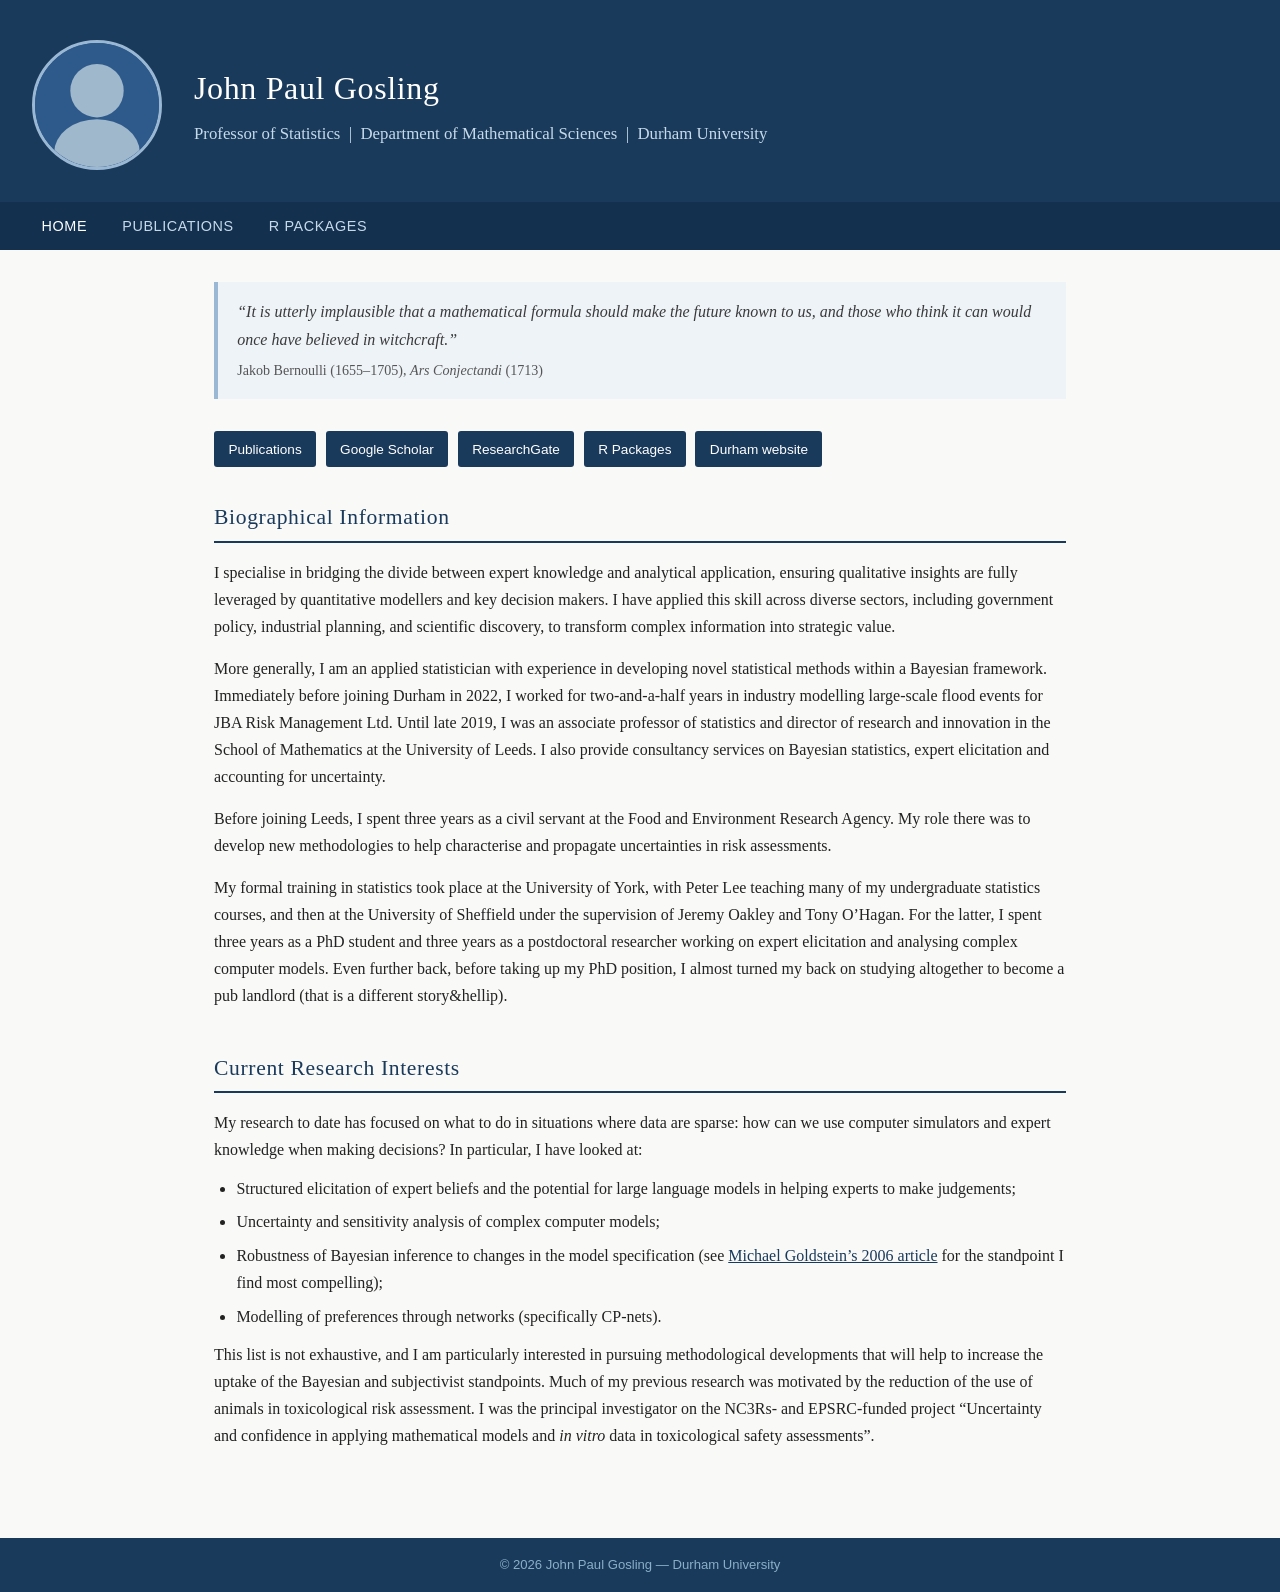
<file: index.html>
<!DOCTYPE html>
<html lang="en">
<head>
  <meta charset="UTF-8" />
  <meta name="viewport" content="width=device-width, initial-scale=1.0" />
  <title>John Paul Gosling</title>
  <link rel="stylesheet" href="site.css" />
</head>
<body>

  <!-- ── Header ──────────────────────────────────────────────── -->
  <header>
    <img src="data:image/svg+xml,%3Csvg xmlns='http://www.w3.org/2000/svg' viewBox='0 0 130 130'%3E%3Crect width='130' height='130' fill='%232d5a8a'/%3E%3Ccircle cx='65' cy='50' r='28' fill='%23a0b8cc'/%3E%3Cellipse cx='65' cy='115' rx='45' ry='35' fill='%23a0b8cc'/%3E%3C/svg%3E" alt="Photo of John Paul Gosling" />
    <div class="intro">
      <h1>John Paul Gosling</h1>
      <p>Professor of Statistics &nbsp;|&nbsp; Department of Mathematical Sciences &nbsp;|&nbsp; Durham University</p>
    </div>
  </header>

  <!-- ── Navigation ──────────────────────────────────────────── -->
  <nav aria-label="Primary navigation">
    <ul>
      <li><a href="index.html" aria-current="page">Home</a></li>
      <li><a href="publications.html">Publications</a></li>
      <li><a href="r-packages.html">R Packages</a></li>
    </ul>
  </nav>

  <!-- ── Main content ────────────────────────────────────────── -->
  <main class="container">

    <!-- Quote -->
    <blockquote class="quote-block">
      &ldquo;It is utterly implausible that a mathematical formula should make the future known to us,
      and those who think it can would once have believed in witchcraft.&rdquo;
      <cite>Jakob Bernoulli (1655&ndash;1705), <em>Ars Conjectandi</em> (1713)</cite>
    </blockquote>

    <!-- Quick links -->
    <div class="quick-links" aria-label="External profiles">
      <a href="publications.html">Publications</a>
      <a href="https://scholar.google.co.uk/citations?user=CqRuUXYAAAAJ&amp;hl=en" target="_blank" rel="noopener">Google Scholar</a>
      <a href="https://www.researchgate.net/profile/John_Paul_Gosling" target="_blank" rel="noopener">ResearchGate</a>
      <a href="r-packages.html">R Packages</a>
      <a href="https://www.durham.ac.uk/staff/john-paul-gosling/" target="_blank" rel="noopener">Durham website</a>
    </div>

    <!-- Biographical information -->
    <section id="bio">
      <h2>Biographical Information</h2>
      <p>
        I specialise in bridging the divide between expert knowledge and analytical application,
        ensuring qualitative insights are fully leveraged by quantitative modellers and key decision
        makers. I have applied this skill across diverse sectors, including government policy,
        industrial planning, and scientific discovery, to transform complex information into
        strategic value.
      </p>
      <p>
        More generally, I am an applied statistician with experience in developing novel statistical
        methods within a Bayesian framework. Immediately before joining Durham in 2022, I worked for
        two-and-a-half years in industry modelling large-scale flood events for JBA Risk Management
        Ltd. Until late 2019, I was an associate professor of statistics and director of research and
        innovation in the School of Mathematics at the University of Leeds. I also provide consultancy
        services on Bayesian statistics, expert elicitation and accounting for uncertainty.
      </p>
      <p>
        Before joining Leeds, I spent three years as a civil servant at the Food and Environment
        Research Agency. My role there was to develop new methodologies to help characterise and
        propagate uncertainties in risk assessments.
      </p>
      <p>
        My formal training in statistics took place at the University of York, with Peter Lee teaching
        many of my undergraduate statistics courses, and then at the University of Sheffield under the
        supervision of Jeremy Oakley and Tony O&rsquo;Hagan. For the latter, I spent three years as a
        PhD student and three years as a postdoctoral researcher working on expert elicitation and
        analysing complex computer models. Even further back, before taking up my PhD position, I
        almost turned my back on studying altogether to become a pub landlord (that is a different
        story&hellip).
      </p>
    </section>

    <!-- Research interests -->
    <section id="research">
      <h2>Current Research Interests</h2>
      <p style="margin-bottom:0.7rem;">
        My research to date has focused on what to do in situations where data are sparse: how can we
        use computer simulators and expert knowledge when making decisions? In particular, I have
        looked at:
      </p>
      <ul>
        <li>
          Structured elicitation of expert beliefs and the potential for large language models in
          helping experts to make judgements;
        </li>
        <li>Uncertainty and sensitivity analysis of complex computer models;</li>
        <li>Robustness of Bayesian inference to changes in the model specification
          (see <a href="https://projecteuclid.org/euclid.ba/1340371036" target="_blank" rel="noopener">Michael Goldstein&rsquo;s 2006 article</a>
          for the standpoint I find most compelling);
        </li>
        <li>Modelling of preferences through networks (specifically CP-nets).</li>
      </ul>
      <p style="margin-top:0.7rem;">
        This list is not exhaustive, and I am particularly interested in pursuing methodological
        developments that will help to increase the uptake of the Bayesian and subjectivist
        standpoints. Much of my previous research was motivated by the reduction of the use of animals
        in toxicological risk assessment. I was the principal investigator on the NC3Rs- and
        EPSRC-funded project &ldquo;Uncertainty and confidence in applying mathematical models and
        <em>in vitro</em> data in toxicological safety assessments&rdquo;.
      </p>
    </section>

  </main>

  <!-- ── Footer ──────────────────────────────────────────────── -->
  <footer>
    &copy; <span id="yr"></span> John Paul Gosling &mdash; Durham University
  </footer>

  <script>document.getElementById("yr").textContent = new Date().getFullYear();</script>

</body>
</html>
</file>
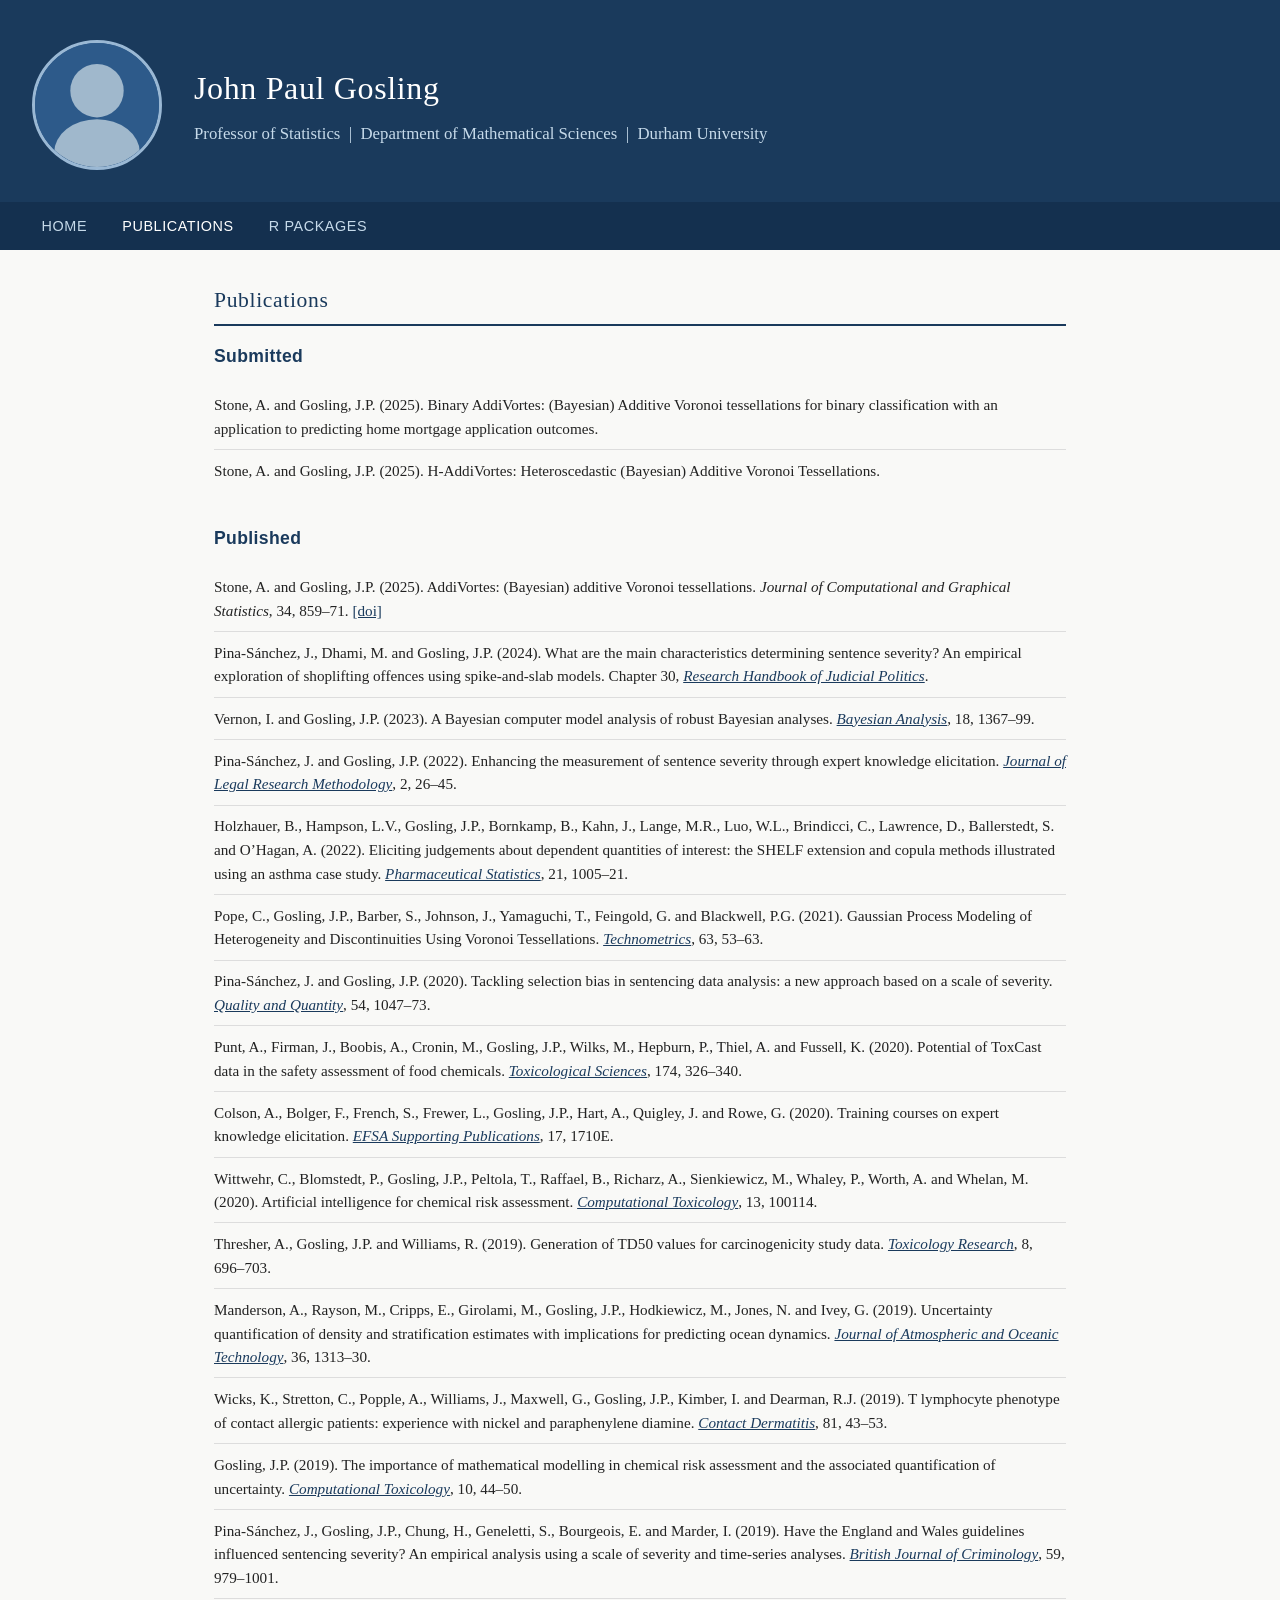
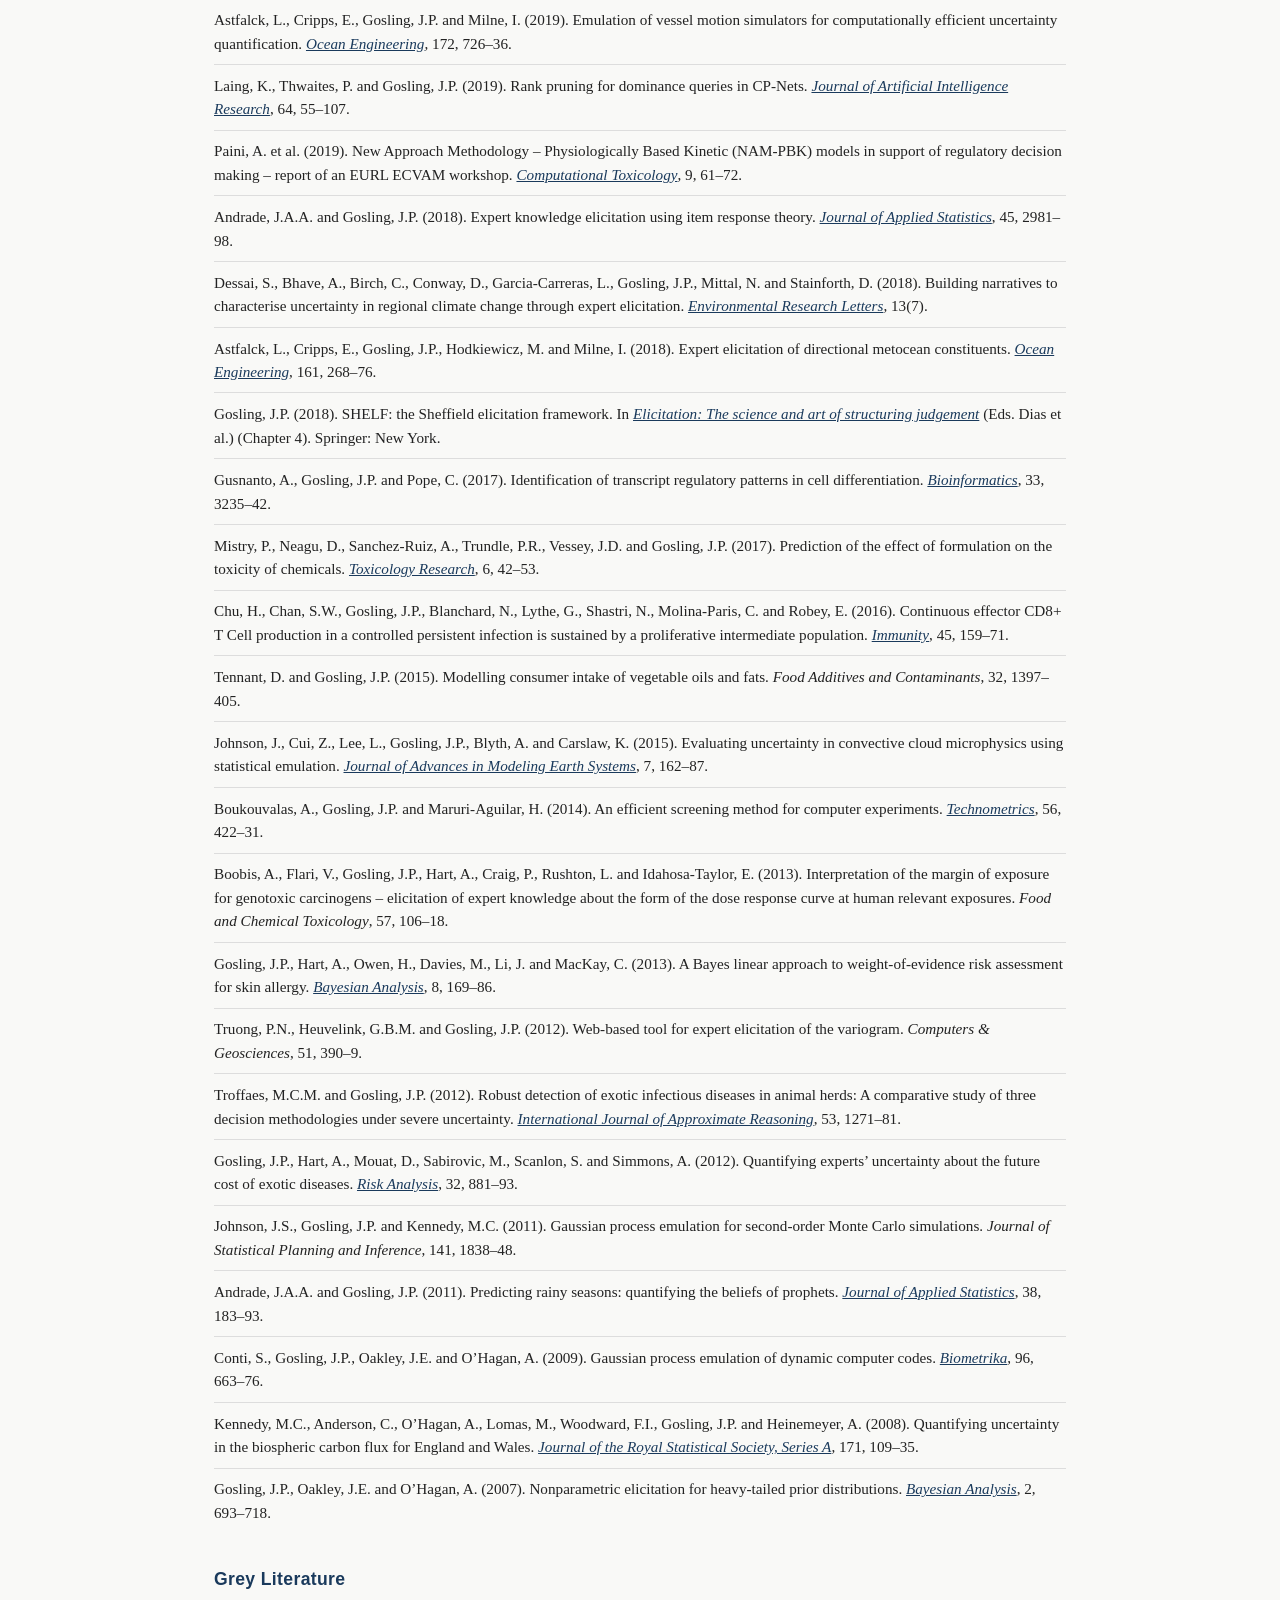
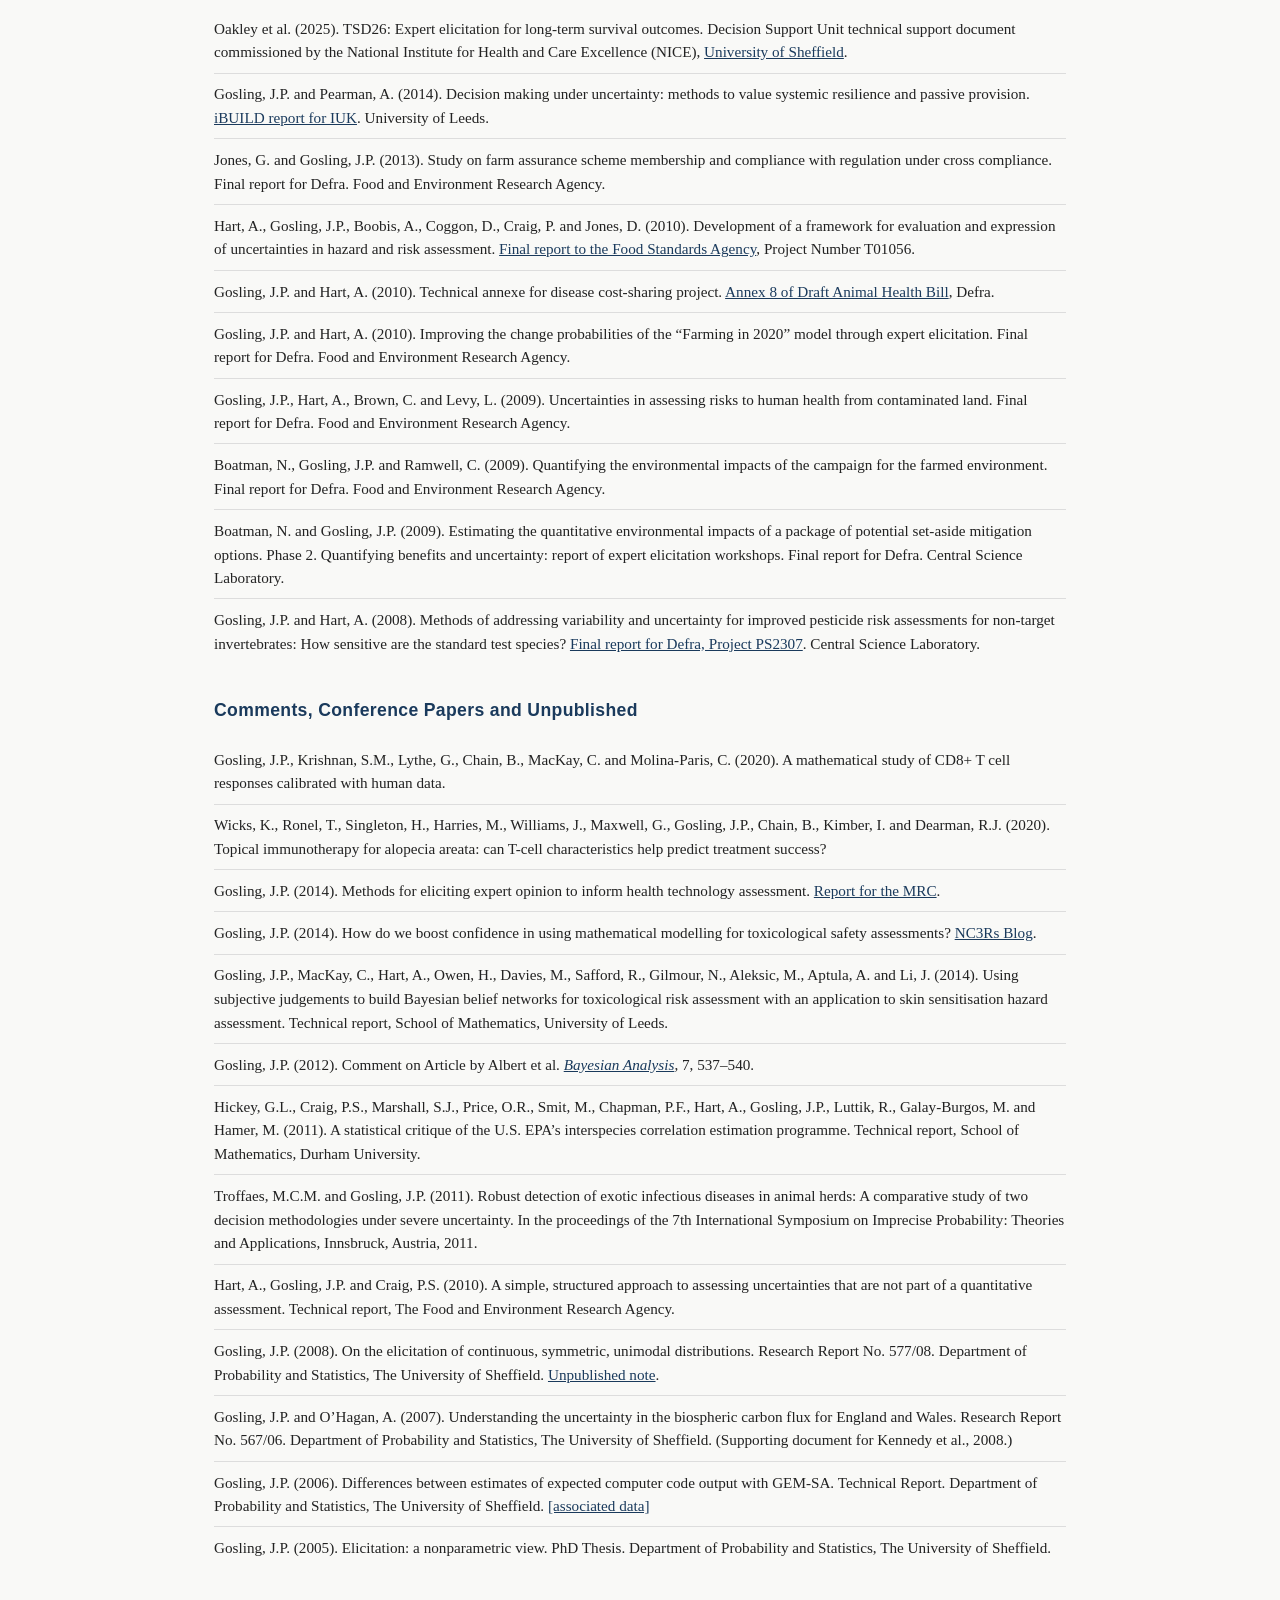
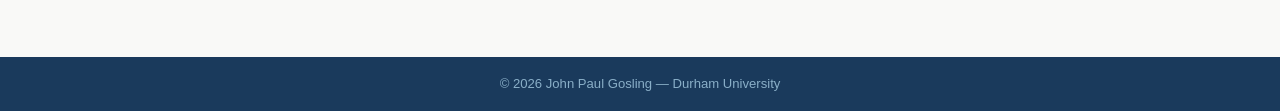
<file: publications.html>
<!DOCTYPE html>
<html lang="en">
<head>
  <meta charset="UTF-8" />
  <meta name="viewport" content="width=device-width, initial-scale=1.0" />
  <title>John Paul Gosling &ndash; Publications</title>
  <link rel="stylesheet" href="site.css" />
</head>
<body>

  <!-- ── Header ──────────────────────────────────────────────── -->
  <header>
    <img src="data:image/svg+xml,%3Csvg xmlns='http://www.w3.org/2000/svg' viewBox='0 0 130 130'%3E%3Crect width='130' height='130' fill='%232d5a8a'/%3E%3Ccircle cx='65' cy='50' r='28' fill='%23a0b8cc'/%3E%3Cellipse cx='65' cy='115' rx='45' ry='35' fill='%23a0b8cc'/%3E%3C/svg%3E" alt="Photo of John Paul Gosling" />
    <div class="intro">
      <h1>John Paul Gosling</h1>
      <p>Professor of Statistics &nbsp;|&nbsp; Department of Mathematical Sciences &nbsp;|&nbsp; Durham University</p>
    </div>
  </header>

  <!-- ── Navigation ──────────────────────────────────────────── -->
  <nav aria-label="Primary navigation">
    <ul>
      <li><a href="index.html">Home</a></li>
      <li><a href="publications.html" aria-current="page">Publications</a></li>
      <li><a href="r-packages.html">R Packages</a></li>
    </ul>
  </nav>

  <!-- ── Main content ────────────────────────────────────────── -->
  <main class="container">

    <section>
      <h2>Publications</h2>

      <!-- Submitted -->
      <div class="pub-section">
        <h3>Submitted</h3>
        <ul class="pub-list">
          <li>
            Stone, A. and Gosling, J.P. (2025). Binary AddiVortes: (Bayesian) Additive Voronoi
            tessellations for binary classification with an application to predicting home mortgage
            application outcomes.
          </li>
          <li>
            Stone, A. and Gosling, J.P. (2025). H-AddiVortes: Heteroscedastic (Bayesian) Additive
            Voronoi Tessellations.
          </li>
        </ul>
      </div>

      <!-- Published -->
      <div class="pub-section">
        <h3>Published</h3>
        <ul class="pub-list">
          <li>
            Stone, A. and Gosling, J.P. (2025). AddiVortes: (Bayesian) additive Voronoi tessellations.
            <em>Journal of Computational and Graphical Statistics</em>, 34, 859&ndash;71.
            <a href="https://doi.org/10.1080/10618600.2024.2414104" target="_blank" rel="noopener">[doi]</a>
          </li>
          <li>
            Pina-S&aacute;nchez, J., Dhami, M. and Gosling, J.P. (2024). What are the main
            characteristics determining sentence severity? An empirical exploration of shoplifting
            offences using spike-and-slab models. Chapter 30,
            <a href="https://www.e-elgar.com/shop/gbp/research-handbook-on-judicial-politics-9781035309313.html" target="_blank" rel="noopener"><em>Research Handbook of Judicial Politics</em></a>.
          </li>
          <li>
            Vernon, I. and Gosling, J.P. (2023). A Bayesian computer model analysis of robust
            Bayesian analyses.
            <a href="https://projecteuclid.org/journals/bayesian-analysis/advance-publication/A-Bayesian-Computer-Model-Analysis-of-Robust-Bayesian-Analyses/10.1214/22-BA1340.full" target="_blank" rel="noopener"><em>Bayesian Analysis</em></a>, 18, 1367&ndash;99.
          </li>
          <li>
            Pina-S&aacute;nchez, J. and Gosling, J.P. (2022). Enhancing the measurement of sentence
            severity through expert knowledge elicitation.
            <a href="https://www.northumbriajournals.co.uk/index.php/jlrm/article/view/1241" target="_blank" rel="noopener"><em>Journal of Legal Research Methodology</em></a>, 2, 26&ndash;45.
          </li>
          <li>
            Holzhauer, B., Hampson, L.V., Gosling, J.P., Bornkamp, B., Kahn, J., Lange, M.R.,
            Luo, W.L., Brindicci, C., Lawrence, D., Ballerstedt, S. and O&rsquo;Hagan, A. (2022).
            Eliciting judgements about dependent quantities of interest: the SHELF extension and
            copula methods illustrated using an asthma case study.
            <a href="https://onlinelibrary.wiley.com/doi/10.1002/pst.2212" target="_blank" rel="noopener"><em>Pharmaceutical Statistics</em></a>, 21, 1005&ndash;21.
          </li>
          <li>
            Pope, C., Gosling, J.P., Barber, S., Johnson, J., Yamaguchi, T., Feingold, G. and
            Blackwell, P.G. (2021). Gaussian Process Modeling of Heterogeneity and Discontinuities
            Using Voronoi Tessellations.
            <a href="https://doi.org/10.1080/00401706.2019.1692696" target="_blank" rel="noopener"><em>Technometrics</em></a>, 63, 53&ndash;63.
          </li>
          <li>
            Pina-S&aacute;nchez, J. and Gosling, J.P. (2020). Tackling selection bias in sentencing
            data analysis: a new approach based on a scale of severity.
            <a href="https://doi.org/10.1007/s11135-020-00973-z" target="_blank" rel="noopener"><em>Quality and Quantity</em></a>, 54, 1047&ndash;73.
          </li>
          <li>
            Punt, A., Firman, J., Boobis, A., Cronin, M., Gosling, J.P., Wilks, M., Hepburn, P.,
            Thiel, A. and Fussell, K. (2020). Potential of ToxCast data in the safety assessment of
            food chemicals.
            <a href="https://doi.org/10.1093/toxsci/kfaa008" target="_blank" rel="noopener"><em>Toxicological Sciences</em></a>, 174, 326&ndash;340.
          </li>
          <li>
            Colson, A., Bolger, F., French, S., Frewer, L., Gosling, J.P., Hart, A., Quigley, J.
            and Rowe, G. (2020). Training courses on expert knowledge elicitation.
            <a href="https://efsa.onlinelibrary.wiley.com/doi/10.2903/sp.efsa.2020.EN-1710" target="_blank" rel="noopener"><em>EFSA Supporting Publications</em></a>, 17, 1710E.
          </li>
          <li>
            Wittwehr, C., Blomstedt, P., Gosling, J.P., Peltola, T., Raffael, B., Richarz, A.,
            Sienkiewicz, M., Whaley, P., Worth, A. and Whelan, M. (2020). Artificial intelligence
            for chemical risk assessment.
            <a href="https://doi.org/10.1016/j.comtox.2019.100114" target="_blank" rel="noopener"><em>Computational Toxicology</em></a>, 13, 100114.
          </li>
          <li>
            Thresher, A., Gosling, J.P. and Williams, R. (2019). Generation of TD50 values for
            carcinogenicity study data.
            <a href="https://doi.org/10.1039/C9TX00118B" target="_blank" rel="noopener"><em>Toxicology Research</em></a>, 8, 696&ndash;703.
          </li>
          <li>
            Manderson, A., Rayson, M., Cripps, E., Girolami, M., Gosling, J.P., Hodkiewicz, M.,
            Jones, N. and Ivey, G. (2019). Uncertainty quantification of density and stratification
            estimates with implications for predicting ocean dynamics.
            <a href="https://doi.org/10.1175/JTECH-D-18-0200.1" target="_blank" rel="noopener"><em>Journal of Atmospheric and Oceanic Technology</em></a>, 36, 1313&ndash;30.
          </li>
          <li>
            Wicks, K., Stretton, C., Popple, A., Williams, J., Maxwell, G., Gosling, J.P., Kimber,
            I. and Dearman, R.J. (2019). T lymphocyte phenotype of contact allergic patients:
            experience with nickel and paraphenylene diamine.
            <a href="https://doi.org/10.1111/cod.13246" target="_blank" rel="noopener"><em>Contact Dermatitis</em></a>, 81, 43&ndash;53.
          </li>
          <li>
            Gosling, J.P. (2019). The importance of mathematical modelling in chemical risk
            assessment and the associated quantification of uncertainty.
            <a href="https://doi.org/10.1016/j.comtox.2018.12.004" target="_blank" rel="noopener"><em>Computational Toxicology</em></a>, 10, 44&ndash;50.
          </li>
          <li>
            Pina-S&aacute;nchez, J., Gosling, J.P., Chung, H., Geneletti, S., Bourgeois, E. and
            Marder, I. (2019). Have the England and Wales guidelines influenced sentencing severity?
            An empirical analysis using a scale of severity and time-series analyses.
            <a href="https://doi.org/10.1093/bjc/azz005" target="_blank" rel="noopener"><em>British Journal of Criminology</em></a>, 59, 979&ndash;1001.
          </li>
          <li>
            Astfalck, L., Cripps, E., Gosling, J.P. and Milne, I. (2019). Emulation of vessel
            motion simulators for computationally efficient uncertainty quantification.
            <a href="https://doi.org/10.1016/j.oceaneng.2018.11.059" target="_blank" rel="noopener"><em>Ocean Engineering</em></a>, 172, 726&ndash;36.
          </li>
          <li>
            Laing, K., Thwaites, P. and Gosling, J.P. (2019). Rank pruning for dominance queries
            in CP-Nets.
            <a href="https://doi.org/10.1613/jair.1.11323" target="_blank" rel="noopener"><em>Journal of Artificial Intelligence Research</em></a>, 64, 55&ndash;107.
          </li>
          <li>
            Paini, A. et al. (2019). New Approach Methodology &ndash; Physiologically Based Kinetic
            (NAM-PBK) models in support of regulatory decision making &ndash; report of an EURL
            ECVAM workshop.
            <a href="https://doi.org/10.1016/j.comtox.2018.11.002" target="_blank" rel="noopener"><em>Computational Toxicology</em></a>, 9, 61&ndash;72.
          </li>
          <li>
            Andrade, J.A.A. and Gosling, J.P. (2018). Expert knowledge elicitation using item
            response theory.
            <a href="https://doi.org/10.1080/02664763.2018.1450365" target="_blank" rel="noopener"><em>Journal of Applied Statistics</em></a>, 45, 2981&ndash;98.
          </li>
          <li>
            Dessai, S., Bhave, A., Birch, C., Conway, D., Garcia-Carreras, L., Gosling, J.P.,
            Mittal, N. and Stainforth, D. (2018). Building narratives to characterise uncertainty
            in regional climate change through expert elicitation.
            <a href="http://iopscience.iop.org/article/10.1088/1748-9326/aabcdd" target="_blank" rel="noopener"><em>Environmental Research Letters</em></a>, 13(7).
          </li>
          <li>
            Astfalck, L., Cripps, E., Gosling, J.P., Hodkiewicz, M. and Milne, I. (2018). Expert
            elicitation of directional metocean constituents.
            <a href="https://doi.org/10.1016/j.oceaneng.2018.04.047" target="_blank" rel="noopener"><em>Ocean Engineering</em></a>, 161, 268&ndash;76.
          </li>
          <li>
            Gosling, J.P. (2018). SHELF: the Sheffield elicitation framework. In
            <a href="https://link.springer.com/chapter/10.1007/978-3-319-65052-4_4" target="_blank" rel="noopener"><em>Elicitation: The science and art of structuring judgement</em></a>
            (Eds. Dias et al.) (Chapter 4). Springer: New York.
          </li>
          <li>
            Gusnanto, A., Gosling, J.P. and Pope, C. (2017). Identification of transcript
            regulatory patterns in cell differentiation.
            <a href="https://doi.org/10.1093/bioinformatics/btx406" target="_blank" rel="noopener"><em>Bioinformatics</em></a>, 33, 3235&ndash;42.
          </li>
          <li>
            Mistry, P., Neagu, D., Sanchez-Ruiz, A., Trundle, P.R., Vessey, J.D. and Gosling, J.P.
            (2017). Prediction of the effect of formulation on the toxicity of chemicals.
            <a href="https://doi.org/10.1039/C6TX00303F" target="_blank" rel="noopener"><em>Toxicology Research</em></a>, 6, 42&ndash;53.
          </li>
          <li>
            Chu, H., Chan, S.W., Gosling, J.P., Blanchard, N., Lythe, G., Shastri, N.,
            Molina-Paris, C. and Robey, E. (2016). Continuous effector CD8+ T Cell production in a
            controlled persistent infection is sustained by a proliferative intermediate population.
            <a href="http://dx.doi.org/10.1016/j.immuni.2016.06.013" target="_blank" rel="noopener"><em>Immunity</em></a>, 45, 159&ndash;71.
          </li>
          <li>
            Tennant, D. and Gosling, J.P. (2015). Modelling consumer intake of vegetable oils and
            fats.
            <em>Food Additives and Contaminants</em>, 32, 1397&ndash;405.
          </li>
          <li>
            Johnson, J., Cui, Z., Lee, L., Gosling, J.P., Blyth, A. and Carslaw, K. (2015).
            Evaluating uncertainty in convective cloud microphysics using statistical emulation.
            <a href="http://onlinelibrary.wiley.com/doi/10.1002/2014MS000383/full" target="_blank" rel="noopener"><em>Journal of Advances in Modeling Earth Systems</em></a>, 7, 162&ndash;87.
          </li>
          <li>
            Boukouvalas, A., Gosling, J.P. and Maruri-Aguilar, H. (2014). An efficient screening
            method for computer experiments.
            <a href="http://www.tandfonline.com/doi/full/10.1080/00401706.2013.866599" target="_blank" rel="noopener"><em>Technometrics</em></a>, 56, 422&ndash;31.
          </li>
          <li>
            Boobis, A., Flari, V., Gosling, J.P., Hart, A., Craig, P., Rushton, L. and
            Idahosa-Taylor, E. (2013). Interpretation of the margin of exposure for genotoxic
            carcinogens &ndash; elicitation of expert knowledge about the form of the dose response
            curve at human relevant exposures.
            <em>Food and Chemical Toxicology</em>, 57, 106&ndash;18.
          </li>
          <li>
            Gosling, J.P., Hart, A., Owen, H., Davies, M., Li, J. and MacKay, C. (2013). A Bayes
            linear approach to weight-of-evidence risk assessment for skin allergy.
            <a href="https://projecteuclid.org/euclid.ba/1362406656" target="_blank" rel="noopener"><em>Bayesian Analysis</em></a>, 8, 169&ndash;86.
          </li>
          <li>
            Truong, P.N., Heuvelink, G.B.M. and Gosling, J.P. (2012). Web-based tool for expert
            elicitation of the variogram.
            <em>Computers &amp; Geosciences</em>, 51, 390&ndash;9.
          </li>
          <li>
            Troffaes, M.C.M. and Gosling, J.P. (2012). Robust detection of exotic infectious
            diseases in animal herds: A comparative study of three decision methodologies under
            severe uncertainty.
            <a href="http://www.sciencedirect.com/science/article/pii/S0888613X12000965" target="_blank" rel="noopener"><em>International Journal of Approximate Reasoning</em></a>, 53, 1271&ndash;81.
          </li>
          <li>
            Gosling, J.P., Hart, A., Mouat, D., Sabirovic, M., Scanlon, S. and Simmons, A. (2012).
            Quantifying experts&rsquo; uncertainty about the future cost of exotic diseases.
            <a href="http://onlinelibrary.wiley.com/doi/10.1111/j.1539-6924.2011.01704.x/abstract" target="_blank" rel="noopener"><em>Risk Analysis</em></a>, 32, 881&ndash;93.
          </li>
          <li>
            Johnson, J.S., Gosling, J.P. and Kennedy, M.C. (2011). Gaussian process emulation for
            second-order Monte Carlo simulations.
            <em>Journal of Statistical Planning and Inference</em>, 141, 1838&ndash;48.
          </li>
          <li>
            Andrade, J.A.A. and Gosling, J.P. (2011). Predicting rainy seasons: quantifying the
            beliefs of prophets.
            <a href="http://www.tandfonline.com/doi/full/10.1080/02664760903301168" target="_blank" rel="noopener"><em>Journal of Applied Statistics</em></a>, 38, 183&ndash;93.
          </li>
          <li>
            Conti, S., Gosling, J.P., Oakley, J.E. and O&rsquo;Hagan, A. (2009). Gaussian process
            emulation of dynamic computer codes.
            <a href="http://biomet.oxfordjournals.org/content/96/3/663.abstract?sid=2b8db864-ab28-44b0-8ac2-89c4da83363d" target="_blank" rel="noopener"><em>Biometrika</em></a>, 96, 663&ndash;76.
          </li>
          <li>
            Kennedy, M.C., Anderson, C., O&rsquo;Hagan, A., Lomas, M., Woodward, F.I., Gosling,
            J.P. and Heinemeyer, A. (2008). Quantifying uncertainty in the biospheric carbon flux
            for England and Wales.
            <a href="http://onlinelibrary.wiley.com/doi/10.1111/j.1467-985X.2007.00489.x/abstract" target="_blank" rel="noopener"><em>Journal of the Royal Statistical Society, Series A</em></a>, 171, 109&ndash;35.
          </li>
          <li>
            Gosling, J.P., Oakley, J.E. and O&rsquo;Hagan, A. (2007). Nonparametric elicitation
            for heavy-tailed prior distributions.
            <a href="https://projecteuclid.org/download/pdf_1/euclid.ba/1340370711" target="_blank" rel="noopener"><em>Bayesian Analysis</em></a>, 2, 693&ndash;718.
          </li>
        </ul>
      </div>

      <!-- Grey Literature -->
      <div class="pub-section">
        <h3>Grey Literature</h3>
        <ul class="pub-list">
          <li>
            Oakley et al. (2025). TSD26: Expert elicitation for long-term survival outcomes. Decision
            Support Unit technical support document commissioned by the National Institute for Health
            and Care Excellence (NICE),
            <a href="https://sheffield.ac.uk/nice-dsu/tsds/expert-elicitation-tsd" target="_blank" rel="noopener">University of Sheffield</a>.
          </li>
          <li>
            Gosling, J.P. and Pearman, A. (2014). Decision making under uncertainty: methods to
            value systemic resilience and passive provision.
            <a href="https://research.ncl.ac.uk/ibuild/outputs/9940_iBuild_report_v6.pdf#page=43" target="_blank" rel="noopener">iBUILD report for IUK</a>.
            University of Leeds.
          </li>
          <li>
            Jones, G. and Gosling, J.P. (2013). Study on farm assurance scheme membership and
            compliance with regulation under cross compliance. Final report for Defra. Food and
            Environment Research Agency.
          </li>
          <li>
            Hart, A., Gosling, J.P., Boobis, A., Coggon, D., Craig, P. and Jones, D. (2010).
            Development of a framework for evaluation and expression of uncertainties in hazard and
            risk assessment.
            <a href="http://j-p-gosling.000webhostapp.com/pub/676-1-1148_T01056_Final_Report_for_Web.pdf" target="_blank" rel="noopener">Final report to the Food Standards Agency</a>,
            Project Number T01056.
          </li>
          <li>
            Gosling, J.P. and Hart, A. (2010). Technical annexe for disease cost-sharing project.
            <a href="http://www.official-documents.gov.uk/document/cm77/7784/7784.pdf" target="_blank" rel="noopener">Annex 8 of Draft Animal Health Bill</a>, Defra.
          </li>
          <li>
            Gosling, J.P. and Hart, A. (2010). Improving the change probabilities of the &ldquo;Farming
            in 2020&rdquo; model through expert elicitation. Final report for Defra. Food and
            Environment Research Agency.
          </li>
          <li>
            Gosling, J.P., Hart, A., Brown, C. and Levy, L. (2009). Uncertainties in assessing risks
            to human health from contaminated land. Final report for Defra. Food and Environment
            Research Agency.
          </li>
          <li>
            Boatman, N., Gosling, J.P. and Ramwell, C. (2009). Quantifying the environmental impacts
            of the campaign for the farmed environment. Final report for Defra. Food and Environment
            Research Agency.
          </li>
          <li>
            Boatman, N. and Gosling, J.P. (2009). Estimating the quantitative environmental impacts
            of a package of potential set-aside mitigation options. Phase 2. Quantifying benefits and
            uncertainty: report of expert elicitation workshops. Final report for Defra. Central
            Science Laboratory.
          </li>
          <li>
            Gosling, J.P. and Hart, A. (2008). Methods of addressing variability and uncertainty for
            improved pesticide risk assessments for non-target invertebrates: How sensitive are the
            standard test species?
            <a href="http://randd.defra.gov.uk/Document.aspx?Document=PS2307_8719_FRP.doc" target="_blank" rel="noopener">Final report for Defra, Project PS2307</a>.
            Central Science Laboratory.
          </li>
        </ul>
      </div>

      <!-- Comments, Conference Papers and Unpublished -->
      <div class="pub-section">
        <h3>Comments, Conference Papers and Unpublished</h3>
        <ul class="pub-list">
          <li>
            Gosling, J.P., Krishnan, S.M., Lythe, G., Chain, B., MacKay, C. and Molina-Paris, C.
            (2020). A mathematical study of CD8+ T cell responses calibrated with human data.
          </li>
          <li>
            Wicks, K., Ronel, T., Singleton, H., Harries, M., Williams, J., Maxwell, G., Gosling,
            J.P., Chain, B., Kimber, I. and Dearman, R.J. (2020). Topical immunotherapy for alopecia
            areata: can T-cell characteristics help predict treatment success?
          </li>
          <li>
            Gosling, J.P. (2014). Methods for eliciting expert opinion to inform health technology
            assessment.
            <a href="http://www.mrc.ac.uk/documents/pdf/methods-for-eliciting-expert-opinion-gosling-2014/" target="_blank" rel="noopener">Report for the MRC</a>.
          </li>
          <li>
            Gosling, J.P. (2014). How do we boost confidence in using mathematical modelling for
            toxicological safety assessments?
            <a href="https://www.nc3rs.org.uk/news/how-do-we-boost-confidence-using-mathematical-modelling-toxicological-safety-assessments" target="_blank" rel="noopener">NC3Rs Blog</a>.
          </li>
          <li>
            Gosling, J.P., MacKay, C., Hart, A., Owen, H., Davies, M., Safford, R., Gilmour, N.,
            Aleksic, M., Aptula, A. and Li, J. (2014). Using subjective judgements to build Bayesian
            belief networks for toxicological risk assessment with an application to skin sensitisation
            hazard assessment. Technical report, School of Mathematics, University of Leeds.
          </li>
          <li>
            Gosling, J.P. (2012). Comment on Article by Albert et al.
            <a href="https://projecteuclid.org/euclid.ba/1346158773" target="_blank" rel="noopener"><em>Bayesian Analysis</em></a>, 7, 537&ndash;540.
          </li>
          <li>
            Hickey, G.L., Craig, P.S., Marshall, S.J., Price, O.R., Smit, M., Chapman, P.F., Hart,
            A., Gosling, J.P., Luttik, R., Galay-Burgos, M. and Hamer, M. (2011). A statistical
            critique of the U.S. EPA&rsquo;s interspecies correlation estimation programme. Technical
            report, School of Mathematics, Durham University.
          </li>
          <li>
            Troffaes, M.C.M. and Gosling, J.P. (2011). Robust detection of exotic infectious diseases
            in animal herds: A comparative study of two decision methodologies under severe
            uncertainty. In the proceedings of the 7th International Symposium on Imprecise
            Probability: Theories and Applications, Innsbruck, Austria, 2011.
          </li>
          <li>
            Hart, A., Gosling, J.P. and Craig, P.S. (2010). A simple, structured approach to
            assessing uncertainties that are not part of a quantitative assessment. Technical report,
            The Food and Environment Research Agency.
          </li>
          <li>
            Gosling, J.P. (2008). On the elicitation of continuous, symmetric, unimodal
            distributions. Research Report No. 577/08. Department of Probability and Statistics, The
            University of Sheffield.
            <a href="http://j-p-gosling.000webhostapp.com/pub/GEMcaveat.pdf" target="_blank" rel="noopener">Unpublished note</a>.
          </li>
          <li>
            Gosling, J.P. and O&rsquo;Hagan, A. (2007). Understanding the uncertainty in the
            biospheric carbon flux for England and Wales. Research Report No. 567/06. Department of
            Probability and Statistics, The University of Sheffield. (Supporting document for Kennedy
            et al., 2008.)
          </li>
          <li>
            Gosling, J.P. (2006). Differences between estimates of expected computer code output with
            GEM-SA. Technical Report. Department of Probability and Statistics, The University of
            Sheffield.
            <a href="http://j-p-gosling.000webhostapp.com/pub/Examples_from_GEMcaveat.zip" target="_blank" rel="noopener">[associated data]</a>
          </li>
          <li>
            Gosling, J.P. (2005). Elicitation: a nonparametric view. PhD Thesis. Department of
            Probability and Statistics, The University of Sheffield.
          </li>
        </ul>
      </div>

    </section>

  </main>

  <!-- ── Footer ──────────────────────────────────────────────── -->
  <footer>
    &copy; <span id="yr"></span> John Paul Gosling &mdash; Durham University
  </footer>

  <script>document.getElementById("yr").textContent = new Date().getFullYear();</script>

</body>
</html>
</file>
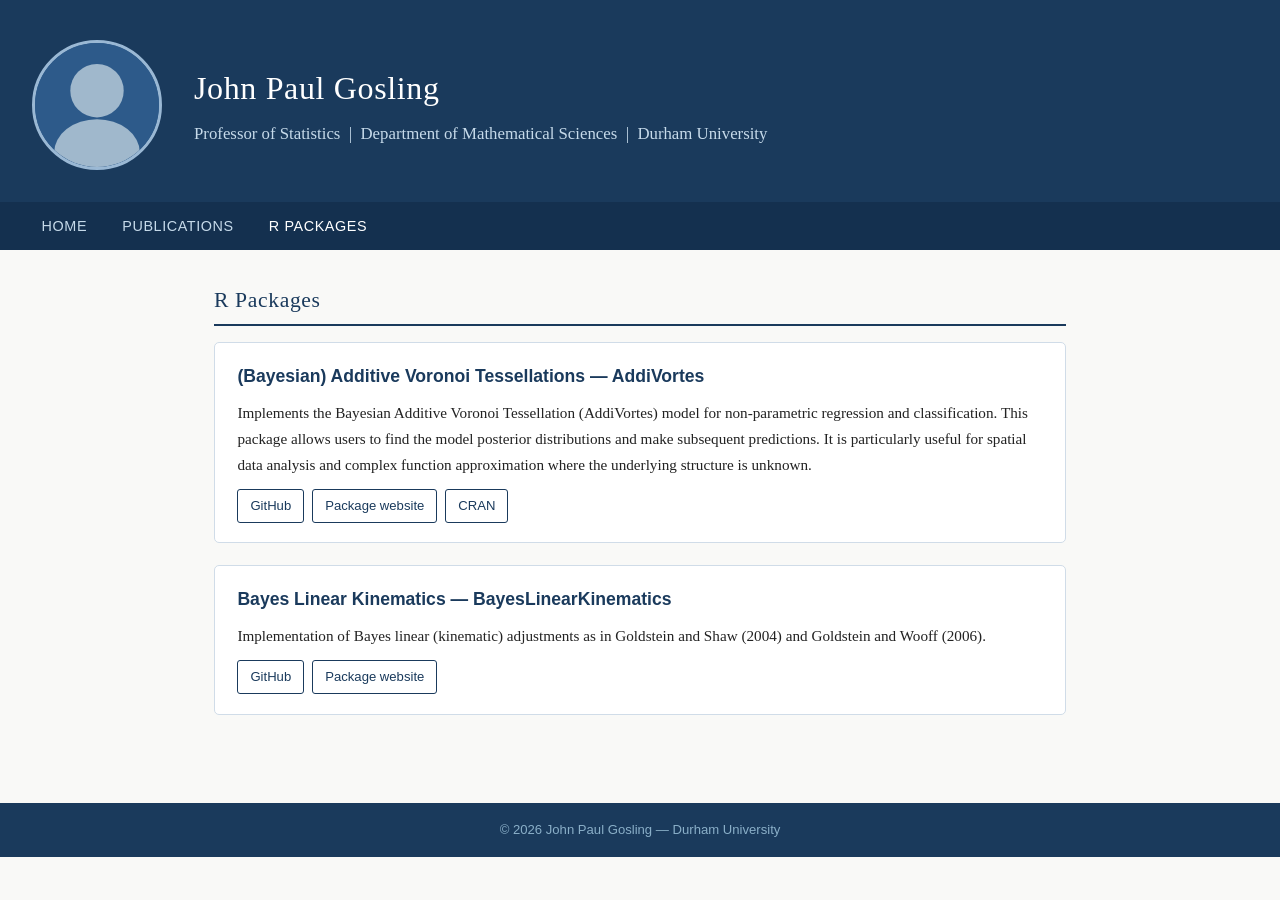
<file: r-packages.html>
<!DOCTYPE html>
<html lang="en">
<head>
  <meta charset="UTF-8" />
  <meta name="viewport" content="width=device-width, initial-scale=1.0" />
  <title>John Paul Gosling &ndash; R Packages</title>
  <link rel="stylesheet" href="site.css" />
</head>
<body>

  <!-- ── Header ──────────────────────────────────────────────── -->
  <header>
    <img src="data:image/svg+xml,%3Csvg xmlns='http://www.w3.org/2000/svg' viewBox='0 0 130 130'%3E%3Crect width='130' height='130' fill='%232d5a8a'/%3E%3Ccircle cx='65' cy='50' r='28' fill='%23a0b8cc'/%3E%3Cellipse cx='65' cy='115' rx='45' ry='35' fill='%23a0b8cc'/%3E%3C/svg%3E" alt="Photo of John Paul Gosling" />
    <div class="intro">
      <h1>John Paul Gosling</h1>
      <p>Professor of Statistics &nbsp;|&nbsp; Department of Mathematical Sciences &nbsp;|&nbsp; Durham University</p>
    </div>
  </header>

  <!-- ── Navigation ──────────────────────────────────────────── -->
  <nav aria-label="Primary navigation">
    <ul>
      <li><a href="index.html">Home</a></li>
      <li><a href="publications.html">Publications</a></li>
      <li><a href="r-packages.html" aria-current="page">R Packages</a></li>
    </ul>
  </nav>

  <!-- ── Main content ────────────────────────────────────────── -->
  <main class="container">

    <section>
      <h2>R Packages</h2>

      <!-- AddiVortes -->
      <div class="pkg-card">
        <h3>(Bayesian) Additive Voronoi Tessellations &mdash; AddiVortes</h3>
        <p>
          Implements the Bayesian Additive Voronoi Tessellation (AddiVortes) model for
          non-parametric regression and classification. This package allows users to find the
          model posterior distributions and make subsequent predictions. It is particularly useful
          for spatial data analysis and complex function approximation where the underlying
          structure is unknown.
        </p>
        <div class="pkg-links">
          <a href="https://github.com/johnpaulgosling/AddiVortes" target="_blank" rel="noopener">GitHub</a>
          <a href="https://johnpaulgosling.github.io/AddiVortes/" target="_blank" rel="noopener">Package website</a>
          <a href="https://cran.r-project.org/web/packages/AddiVortes/index.html" target="_blank" rel="noopener">CRAN</a>
        </div>
      </div>

      <!-- BayesLinearKinematics -->
      <div class="pkg-card">
        <h3>Bayes Linear Kinematics &mdash; BayesLinearKinematics</h3>
        <p>
          Implementation of Bayes linear (kinematic) adjustments as in Goldstein and Shaw (2004)
          and Goldstein and Wooff (2006).
        </p>
        <div class="pkg-links">
          <a href="https://github.com/johnpaulgosling/BayesLinearKinematics" target="_blank" rel="noopener">GitHub</a>
          <a href="https://johnpaulgosling.github.io/BayesLinearKinematics/" target="_blank" rel="noopener">Package website</a>
        </div>
      </div>

    </section>

  </main>

  <!-- ── Footer ──────────────────────────────────────────────── -->
  <footer>
    &copy; <span id="yr"></span> John Paul Gosling &mdash; Durham University
  </footer>

  <script>document.getElementById("yr").textContent = new Date().getFullYear();</script>

</body>
</html>
</file>
<file: site.css>
*, *::before, *::after { box-sizing: border-box; margin: 0; padding: 0; }

body {
  font-family: Georgia, "Times New Roman", serif;
  color: #222;
  background: #f9f9f7;
  line-height: 1.7;
}

/* ── Header / banner ─────────────────────────────────────── */
header {
  background: #1a3a5c;
  color: #fff;
  padding: 2.5rem 2rem 2rem;
  display: flex;
  align-items: center;
  gap: 2rem;
  flex-wrap: wrap;
}

header img {
  width: 130px;
  height: 130px;
  border-radius: 50%;
  object-fit: cover;
  border: 3px solid #9ab8d4;
  background: #2d5a8a;
  flex-shrink: 0;
}

header .intro h1 {
  font-size: 2rem;
  font-weight: normal;
  letter-spacing: 0.02em;
}

header .intro p {
  margin-top: 0.3rem;
  font-size: 1.05rem;
  color: #c6daea;
}

/* ── Navigation ──────────────────────────────────────────── */
nav {
  background: #14304f;
}

nav ul {
  list-style: none;
  display: flex;
  flex-wrap: wrap;
  padding: 0 1.5rem;
}

nav ul li a {
  display: block;
  padding: 0.75rem 1.1rem;
  color: #c6daea;
  text-decoration: none;
  font-family: Arial, sans-serif;
  font-size: 0.9rem;
  letter-spacing: 0.04em;
  text-transform: uppercase;
  transition: color 0.2s;
}

nav ul li a:hover,
nav ul li a[aria-current="page"] { color: #fff; }

/* ── Main layout ─────────────────────────────────────────── */
.container {
  max-width: 900px;
  margin: 0 auto;
  padding: 2rem 1.5rem 3rem;
}

section { margin-bottom: 2.5rem; }

h2 {
  font-size: 1.35rem;
  color: #1a3a5c;
  border-bottom: 2px solid #1a3a5c;
  padding-bottom: 0.3rem;
  margin-bottom: 1rem;
  font-weight: normal;
  letter-spacing: 0.03em;
}

a { color: #1a3a5c; }
a:hover { text-decoration: underline; }

/* ── Quote ───────────────────────────────────────────────── */
.quote-block {
  background: #eef3f8;
  border-left: 4px solid #9ab8d4;
  padding: 1rem 1.2rem;
  margin-bottom: 2rem;
  font-style: italic;
  color: #3a3a3a;
}

.quote-block cite {
  display: block;
  margin-top: 0.4rem;
  font-style: normal;
  font-size: 0.88rem;
  color: #555;
}

/* ── Quick links bar ─────────────────────────────────────── */
.quick-links {
  display: flex;
  flex-wrap: wrap;
  gap: 0.6rem;
  margin-bottom: 2rem;
}

.quick-links a {
  display: inline-block;
  padding: 0.4rem 0.9rem;
  background: #1a3a5c;
  color: #fff;
  border-radius: 3px;
  font-family: Arial, sans-serif;
  font-size: 0.85rem;
  text-decoration: none;
  transition: background 0.2s;
}

.quick-links a:hover { background: #2d5a8a; }

/* ── Bio text ────────────────────────────────────────────── */
#bio p { margin-bottom: 0.9rem; }

/* ── Research interests ──────────────────────────────────── */
#research ul {
  list-style: disc;
  padding-left: 1.4rem;
}

#research ul li { margin-bottom: 0.4rem; }

/* ── Publications ────────────────────────────────────────── */
.pub-section { margin-bottom: 2rem; }

.pub-section h3 {
  font-size: 1.1rem;
  color: #1a3a5c;
  font-weight: bold;
  margin-bottom: 0.8rem;
  font-family: Arial, sans-serif;
  letter-spacing: 0.02em;
}

.pub-list { list-style: none; }

.pub-list li {
  padding: 0.55rem 0;
  border-bottom: 1px solid #ddd;
  font-size: 0.95rem;
  line-height: 1.55;
}

.pub-list li:last-child { border-bottom: none; }

.pub-list a {
  color: #1a3a5c;
}

/* ── R Packages ──────────────────────────────────────────── */
.pkg-card {
  background: #fff;
  border: 1px solid #d0dce8;
  border-radius: 5px;
  padding: 1.2rem 1.4rem;
  margin-bottom: 1.4rem;
}

.pkg-card h3 {
  font-size: 1.1rem;
  color: #1a3a5c;
  margin-bottom: 0.5rem;
  font-family: Arial, sans-serif;
}

.pkg-card p { margin-bottom: 0.5rem; font-size: 0.95rem; }

.pkg-links {
  display: flex;
  flex-wrap: wrap;
  gap: 0.5rem;
  margin-top: 0.7rem;
}

.pkg-links a {
  display: inline-block;
  padding: 0.3rem 0.75rem;
  border: 1px solid #1a3a5c;
  border-radius: 3px;
  font-family: Arial, sans-serif;
  font-size: 0.82rem;
  text-decoration: none;
  color: #1a3a5c;
  transition: background 0.2s, color 0.2s;
}

.pkg-links a:hover { background: #1a3a5c; color: #fff; }

/* ── Footer ──────────────────────────────────────────────── */
footer {
  background: #1a3a5c;
  color: #8aafc8;
  text-align: center;
  padding: 1rem;
  font-size: 0.82rem;
  font-family: Arial, sans-serif;
}

/* ── Responsive ──────────────────────────────────────────── */
@media (max-width: 600px) {
  header { flex-direction: column; text-align: center; }
  header img { width: 100px; height: 100px; }
}
</file>
